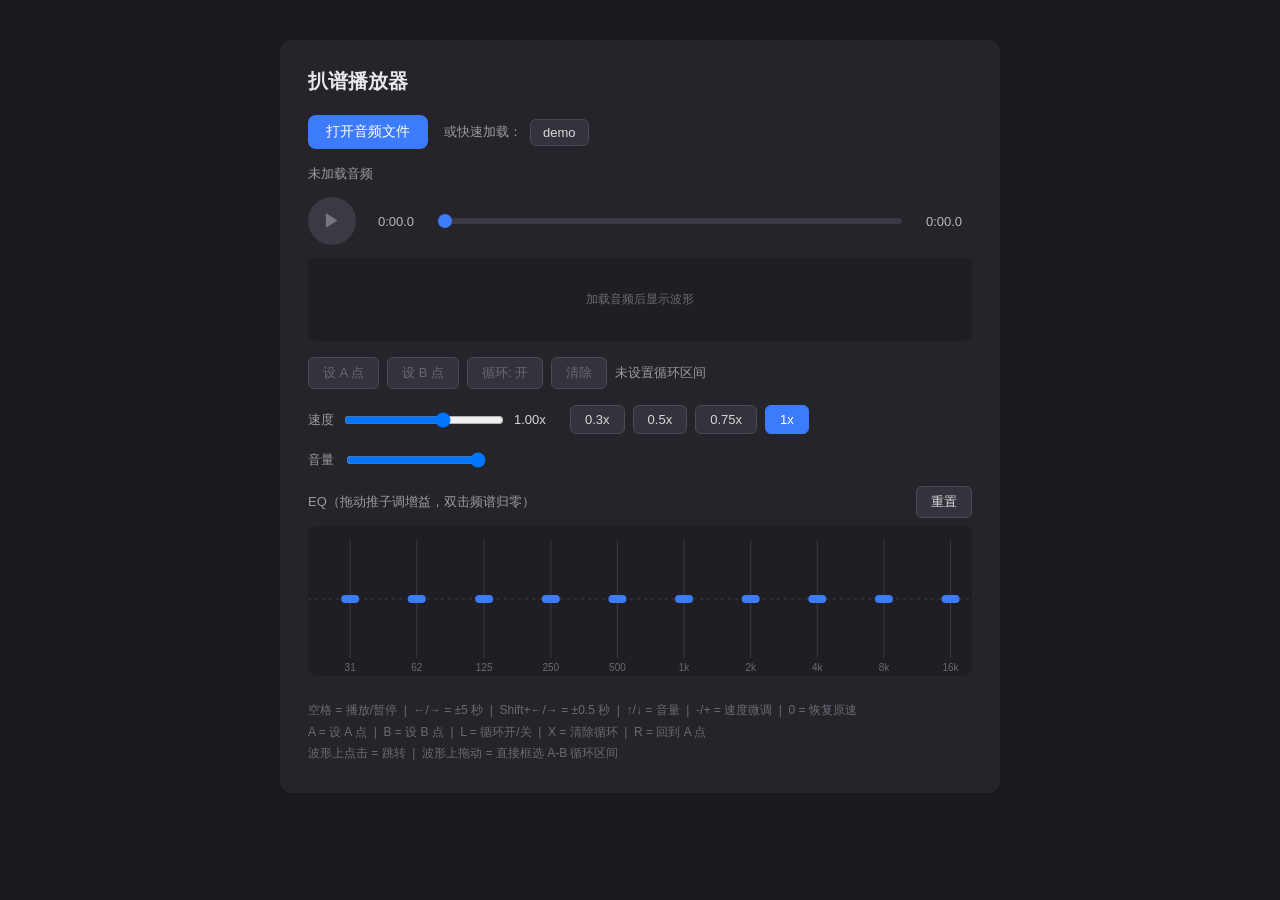
<file: transcribe-player.html>
<!DOCTYPE html>
<html lang="zh-CN">
<head>
<meta charset="UTF-8">
<meta name="viewport" content="width=device-width, initial-scale=1.0">
<title>扒谱播放器</title>
<style>
* { box-sizing: border-box; }

body {
  margin: 0;
  font-family: -apple-system, "PingFang SC", "Helvetica Neue", sans-serif;
  background: #1a1a1e;
  color: #e8e8ea;
  display: flex;
  justify-content: center;
  padding: 40px 16px;
}

.app {
  width: 100%;
  max-width: 720px;
  background: #24242a;
  border-radius: 12px;
  padding: 28px;
}

h1 { font-size: 20px; margin: 0 0 20px; }

.load-row {
  display: flex;
  align-items: center;
  gap: 16px;
  flex-wrap: wrap;
  margin-bottom: 16px;
}

.file-btn {
  background: #3d7bfd;
  color: #fff;
  padding: 8px 18px;
  border-radius: 8px;
  cursor: pointer;
  font-size: 14px;
}
.file-btn:hover { background: #2f66d9; }
.file-btn input { display: none; }

.samples { font-size: 13px; color: #9a9aa2; display: flex; align-items: center; gap: 8px; }
.sample-btn {
  background: #33333b;
  color: #d8d8dc;
  border: 1px solid #4a4a54;
  padding: 5px 12px;
  border-radius: 6px;
  cursor: pointer;
  font-size: 13px;
}
.sample-btn:hover { background: #40404a; }

.track-name {
  font-size: 13px;
  color: #9a9aa2;
  margin-bottom: 14px;
  overflow: hidden;
  text-overflow: ellipsis;
  white-space: nowrap;
}

.transport {
  display: flex;
  align-items: center;
  gap: 12px;
}

.play-btn {
  width: 48px;
  height: 48px;
  border-radius: 50%;
  border: none;
  background: #3d7bfd;
  color: #fff;
  font-size: 18px;
  cursor: pointer;
  flex-shrink: 0;
}
.play-btn:hover { background: #2f66d9; }
.play-btn:disabled { background: #3a3a42; color: #77777f; cursor: default; }

.time {
  font-variant-numeric: tabular-nums;
  font-size: 13px;
  color: #b8b8c0;
  width: 56px;
  text-align: center;
  flex-shrink: 0;
}

.seek-wrap {
  position: relative;
  flex: 1;
  display: flex;
  align-items: center;
}

.loop-region {
  position: absolute;
  height: 6px;
  border-radius: 3px;
  background: rgba(61, 123, 253, 0.45);
  pointer-events: none;
  display: none;
}

.waveform {
  display: block;
  width: 100%;
  height: 84px;
  margin-top: 12px;
  background: #1e1e24;
  border-radius: 8px;
  cursor: crosshair;
}

.seek {
  position: relative;
  width: 100%;
  appearance: none;
  height: 6px;
  border-radius: 3px;
  background: #3a3a42;
  outline: none;
  cursor: pointer;
}
.seek::-webkit-slider-thumb {
  appearance: none;
  width: 14px;
  height: 14px;
  border-radius: 50%;
  background: #3d7bfd;
}

.volume-row {
  display: flex;
  align-items: center;
  gap: 10px;
  margin-top: 16px;
  font-size: 13px;
  color: #9a9aa2;
}
.volume-row input { width: 140px; }

.speed-row {
  display: flex;
  align-items: center;
  gap: 8px;
  margin-top: 16px;
  font-size: 13px;
  color: #9a9aa2;
  flex-wrap: wrap;
}
.speed-row input[type="range"] { width: 160px; }
.speed-value {
  font-variant-numeric: tabular-nums;
  width: 48px;
  color: #d8d8dc;
}

.eq-head {
  display: flex;
  justify-content: space-between;
  align-items: center;
  margin-top: 16px;
  font-size: 13px;
  color: #9a9aa2;
}

.eq-canvas {
  display: block;
  width: 100%;
  height: 150px;
  margin-top: 8px;
  background: #1e1e24;
  border-radius: 8px;
  cursor: ns-resize;
}

.loop-row {
  display: flex;
  align-items: center;
  gap: 8px;
  margin-top: 16px;
  flex-wrap: wrap;
}

.loop-btn {
  background: #33333b;
  color: #d8d8dc;
  border: 1px solid #4a4a54;
  padding: 6px 14px;
  border-radius: 6px;
  cursor: pointer;
  font-size: 13px;
}
.loop-btn:hover:not(:disabled) { background: #40404a; }
.loop-btn:disabled { color: #6a6a72; cursor: default; }
.loop-btn.active {
  background: #3d7bfd;
  border-color: #3d7bfd;
  color: #fff;
}

.loop-status {
  font-size: 13px;
  color: #9a9aa2;
  font-variant-numeric: tabular-nums;
}

.hint {
  margin-top: 24px;
  font-size: 12px;
  color: #6a6a72;
  line-height: 1.8;
}

</style>
</head>
<body>
<div class="app">
  <h1>扒谱播放器</h1>

  <div class="load-row">
    <label class="file-btn">
      打开音频文件
      <input type="file" id="fileInput" accept="audio/*">
    </label>
    <div class="samples">
      <span>或快速加载：</span>
      <button class="sample-btn" data-src="data/Kendrick Lamar - N95 (Official Audio).wav">demo</button>
    </div>
  </div>

  <div id="trackName" class="track-name">未加载音频</div>

  <div class="transport">
    <button id="playBtn" class="play-btn" disabled>▶</button>
    <span id="currentTime" class="time">0:00.0</span>
    <div class="seek-wrap">
      <div id="loopRegion" class="loop-region"></div>
      <input type="range" id="seekBar" class="seek" min="0" max="1000" value="0" disabled>
    </div>
    <span id="duration" class="time">0:00.0</span>
  </div>

  <canvas id="waveform" class="waveform"></canvas>

  <div class="loop-row">
    <button id="setABtn" class="loop-btn" disabled>设 A 点</button>
    <button id="setBBtn" class="loop-btn" disabled>设 B 点</button>
    <button id="loopToggleBtn" class="loop-btn" disabled>循环: 开</button>
    <button id="clearLoopBtn" class="loop-btn" disabled>清除</button>
    <span id="loopStatus" class="loop-status">未设置循环区间</span>
  </div>

  <div class="speed-row">
    <span>速度</span>
    <input type="range" id="speedBar" min="0" max="1000" value="635">
    <span id="speedValue" class="speed-value">1.00x</span>
    <button class="loop-btn speed-preset" data-rate="0.3">0.3x</button>
    <button class="loop-btn speed-preset" data-rate="0.5">0.5x</button>
    <button class="loop-btn speed-preset" data-rate="0.75">0.75x</button>
    <button class="loop-btn speed-preset active" data-rate="1">1x</button>
  </div>

  <div class="volume-row">
    <span>音量</span>
    <input type="range" id="volumeBar" min="0" max="100" value="100">
  </div>

  <div class="eq-head">
    <span>EQ（拖动推子调增益，双击频谱归零）</span>
    <button id="eqResetBtn" class="loop-btn">重置</button>
  </div>
  <canvas id="eqCanvas" class="eq-canvas"></canvas>

  <div class="hint">空格 = 播放/暂停 &nbsp;|&nbsp; ←/→ = ±5 秒 &nbsp;|&nbsp; Shift+←/→ = ±0.5 秒 &nbsp;|&nbsp; ↑/↓ = 音量 &nbsp;|&nbsp; -/+ = 速度微调 &nbsp;|&nbsp; 0 = 恢复原速<br>
  A = 设 A 点 &nbsp;|&nbsp; B = 设 B 点 &nbsp;|&nbsp; L = 循环开/关 &nbsp;|&nbsp; X = 清除循环 &nbsp;|&nbsp; R = 回到 A 点<br>
  波形上点击 = 跳转 &nbsp;|&nbsp; 波形上拖动 = 直接框选 A-B 循环区间</div>
</div>

<audio id="audio" preload="auto"></audio>
<script>
const audio = document.getElementById("audio");
const fileInput = document.getElementById("fileInput");
const playBtn = document.getElementById("playBtn");
const seekBar = document.getElementById("seekBar");
const currentTimeEl = document.getElementById("currentTime");
const durationEl = document.getElementById("duration");
const volumeBar = document.getElementById("volumeBar");
const trackNameEl = document.getElementById("trackName");
const setABtn = document.getElementById("setABtn");
const setBBtn = document.getElementById("setBBtn");
const loopToggleBtn = document.getElementById("loopToggleBtn");
const clearLoopBtn = document.getElementById("clearLoopBtn");
const loopStatusEl = document.getElementById("loopStatus");
const loopRegionEl = document.getElementById("loopRegion");
const speedBar = document.getElementById("speedBar");
const speedValueEl = document.getElementById("speedValue");

audio.preservesPitch = true;

const EQ_BANDS = [31, 62, 125, 250, 500, 1000, 2000, 4000, 8000, 16000];
const EQ_LABELS = ["31", "62", "125", "250", "500", "1k", "2k", "4k", "8k", "16k"];
const EQ_FMIN = 20;
const EQ_FMAX = 20000;
const EQ_TRACK_TOP = 14;
const EQ_LABEL_H = 18;
const eqGains = new Array(EQ_BANDS.length).fill(0);

let audioCtx = null;
let eqFilters = [];
let analyser = null;
let analyserData = null;

function ensureAudioGraph() {
  if (!audioCtx) {
    audioCtx = new (window.AudioContext || window.webkitAudioContext)();
    const srcNode = audioCtx.createMediaElementSource(audio);
    let node = srcNode;
    eqFilters = EQ_BANDS.map((freq) => {
      const filter = audioCtx.createBiquadFilter();
      filter.type = "peaking";
      filter.frequency.value = freq;
      filter.Q.value = 1.41;
      node.connect(filter);
      node = filter;
      return filter;
    });
    analyser = audioCtx.createAnalyser();
    analyser.fftSize = 4096;
    analyser.smoothingTimeConstant = 0.8;
    analyserData = new Uint8Array(analyser.frequencyBinCount);
    node.connect(analyser);
    analyser.connect(audioCtx.destination);
    applyEq();
  }
  if (audioCtx.state === "suspended") audioCtx.resume();
}

function applyEq() {
  eqFilters.forEach((filter, i) => {
    filter.gain.value = eqGains[i];
  });
}

function resetEq() {
  eqGains.fill(0);
  applyEq();
}

document.getElementById("eqResetBtn").addEventListener("click", resetEq);

const eqCanvas = document.getElementById("eqCanvas");
const eqCtx = eqCanvas.getContext("2d");
let eqDragBand = -1;

function eqFreqToX(freq, w) {
  return (Math.log(freq / EQ_FMIN) / Math.log(EQ_FMAX / EQ_FMIN)) * w;
}

function drawEq() {
  const dpr = window.devicePixelRatio || 1;
  const w = eqCanvas.clientWidth;
  const h = eqCanvas.clientHeight;
  if (w === 0) return;
  if (eqCanvas.width !== Math.round(w * dpr)) {
    eqCanvas.width = Math.round(w * dpr);
    eqCanvas.height = Math.round(h * dpr);
  }
  eqCtx.setTransform(dpr, 0, 0, dpr, 0, 0);
  eqCtx.clearRect(0, 0, w, h);

  const trackBottom = h - EQ_LABEL_H;
  const trackSpan = trackBottom - EQ_TRACK_TOP;
  const gainToY = (g) => EQ_TRACK_TOP + ((12 - g) / 24) * trackSpan;
  const zeroY = gainToY(0);

  if (analyser) {
    analyser.getByteFrequencyData(analyserData);
    const binHz = audioCtx.sampleRate / analyser.fftSize;
    eqCtx.fillStyle = "rgba(90, 140, 255, 0.22)";
    for (let x = 0; x < w; x += 2) {
      const f = EQ_FMIN * Math.pow(EQ_FMAX / EQ_FMIN, x / w);
      const bin = Math.min(analyserData.length - 1, Math.round(f / binHz));
      const v = analyserData[bin] / 255;
      const bh = v * (trackBottom - 4);
      if (bh > 0.5) eqCtx.fillRect(x, trackBottom - bh, 2, bh);
    }
  }

  eqCtx.strokeStyle = "#3a3a42";
  eqCtx.setLineDash([3, 4]);
  eqCtx.beginPath();
  eqCtx.moveTo(0, zeroY);
  eqCtx.lineTo(w, zeroY);
  eqCtx.stroke();
  eqCtx.setLineDash([]);

  EQ_BANDS.forEach((freq, i) => {
    const x = eqFreqToX(freq, w);
    const y = gainToY(eqGains[i]);

    eqCtx.strokeStyle = "#3a3a42";
    eqCtx.lineWidth = 1;
    eqCtx.beginPath();
    eqCtx.moveTo(x, EQ_TRACK_TOP);
    eqCtx.lineTo(x, trackBottom);
    eqCtx.stroke();

    if (eqGains[i] !== 0) {
      eqCtx.strokeStyle = "rgba(61, 123, 253, 0.6)";
      eqCtx.lineWidth = 2;
      eqCtx.beginPath();
      eqCtx.moveTo(x, zeroY);
      eqCtx.lineTo(x, y);
      eqCtx.stroke();
    }

    eqCtx.fillStyle = i === eqDragBand ? "#6ea0ff" : "#3d7bfd";
    eqCtx.beginPath();
    eqCtx.roundRect(x - 9, y - 4, 18, 8, 4);
    eqCtx.fill();

    if (eqGains[i] !== 0 || i === eqDragBand) {
      eqCtx.fillStyle = "#9ab8ff";
      eqCtx.font = "10px sans-serif";
      eqCtx.textAlign = "center";
      const label = `${eqGains[i] > 0 ? "+" : ""}${eqGains[i]}`;
      eqCtx.fillText(label, x, y < zeroY ? y - 8 : y + 16);
    }

    eqCtx.fillStyle = "#6a6a72";
    eqCtx.font = "10px sans-serif";
    eqCtx.textAlign = "center";
    eqCtx.fillText(EQ_LABELS[i], x, h - 5);
  });
}

function eqEventPos(e) {
  const rect = eqCanvas.getBoundingClientRect();
  return { x: e.clientX - rect.left, y: e.clientY - rect.top, w: rect.width, h: rect.height };
}

function eqSetGainFromY(band, y, h) {
  const trackBottom = h - EQ_LABEL_H;
  const trackSpan = trackBottom - EQ_TRACK_TOP;
  let g = 12 - ((y - EQ_TRACK_TOP) / trackSpan) * 24;
  g = Math.min(12, Math.max(-12, g));
  eqGains[band] = Math.round(g * 2) / 2;
  applyEq();
}

eqCanvas.addEventListener("mousedown", (e) => {
  const { x, y, w, h } = eqEventPos(e);
  let best = -1;
  let bestDist = 16;
  EQ_BANDS.forEach((freq, i) => {
    const dist = Math.abs(eqFreqToX(freq, w) - x);
    if (dist < bestDist) {
      bestDist = dist;
      best = i;
    }
  });
  if (best >= 0) {
    eqDragBand = best;
    eqSetGainFromY(best, y, h);
  }
});

window.addEventListener("mousemove", (e) => {
  if (eqDragBand < 0) return;
  const { y, h } = eqEventPos(e);
  eqSetGainFromY(eqDragBand, y, h);
});

window.addEventListener("mouseup", () => {
  eqDragBand = -1;
});

eqCanvas.addEventListener("dblclick", resetEq);

let seeking = false;
let objectUrl = null;
let loopA = null;
let loopB = null;
let loopEnabled = true;

function formatTime(sec) {
  if (!isFinite(sec)) return "0:00.0";
  const m = Math.floor(sec / 60);
  const s = sec % 60;
  return `${m}:${s < 10 ? "0" : ""}${s.toFixed(1)}`;
}

function loadSource(src, name) {
  audio.src = src;
  trackNameEl.textContent = name;
  playBtn.disabled = false;
  seekBar.disabled = false;
  setABtn.disabled = false;
  setBBtn.disabled = false;
  clearLoop(false);
  buildWaveform(src);
}

fileInput.addEventListener("change", () => {
  const file = fileInput.files[0];
  if (!file) return;
  if (objectUrl) URL.revokeObjectURL(objectUrl);
  objectUrl = URL.createObjectURL(file);
  loadSource(objectUrl, file.name);
});

document.querySelectorAll(".sample-btn").forEach((btn) => {
  btn.addEventListener("click", () => {
    loadSource(encodeURI(btn.dataset.src), btn.dataset.src.split("/").pop());
  });
});

playBtn.addEventListener("click", togglePlay);

function togglePlay() {
  if (!audio.src) return;
  if (audio.paused) {
    ensureAudioGraph();
    audio.play();
  } else {
    audio.pause();
  }
}

audio.addEventListener("play", () => (playBtn.textContent = "⏸"));
audio.addEventListener("pause", () => (playBtn.textContent = "▶"));

audio.addEventListener("loadedmetadata", () => {
  durationEl.textContent = formatTime(audio.duration);
  updateLoopUI();
});

audio.addEventListener("timeupdate", () => {
  currentTimeEl.textContent = formatTime(audio.currentTime);
  if (!seeking && isFinite(audio.duration)) {
    seekBar.value = (audio.currentTime / audio.duration) * 1000;
  }
});

seekBar.addEventListener("input", () => {
  seeking = true;
  currentTimeEl.textContent = formatTime((seekBar.value / 1000) * audio.duration);
});
seekBar.addEventListener("change", () => {
  audio.currentTime = (seekBar.value / 1000) * audio.duration;
  seeking = false;
});

volumeBar.addEventListener("input", () => {
  setVolume(Number(volumeBar.value));
});

function setVolume(v) {
  v = Math.min(100, Math.max(0, v));
  volumeBar.value = v;
  audio.volume = v / 100;
}

const SPEED_MIN = 0.3;
const SPEED_MAX = 2;

function sliderToRate(v) {
  return SPEED_MIN * Math.pow(SPEED_MAX / SPEED_MIN, v / 1000);
}

function rateToSlider(rate) {
  return Math.round(
    (Math.log(rate / SPEED_MIN) / Math.log(SPEED_MAX / SPEED_MIN)) * 1000
  );
}

function setSpeed(rate) {
  rate = Math.min(SPEED_MAX, Math.max(SPEED_MIN, Math.round(rate * 100) / 100));
  audio.playbackRate = rate;
  speedBar.value = rateToSlider(rate);
  speedValueEl.textContent = `${rate.toFixed(2)}x`;
  document.querySelectorAll(".speed-preset").forEach((btn) => {
    btn.classList.toggle("active", Math.abs(Number(btn.dataset.rate) - rate) < 0.001);
  });
}

speedBar.addEventListener("input", () => {
  setSpeed(sliderToRate(Number(speedBar.value)));
});

document.querySelectorAll(".speed-preset").forEach((btn) => {
  btn.addEventListener("click", () => setSpeed(Number(btn.dataset.rate)));
});

document.addEventListener("keydown", (e) => {
  if (e.target.tagName === "INPUT" && e.target.type === "text") return;
  const step = e.shiftKey ? 0.5 : 5;
  switch (e.code) {
    case "Space":
      e.preventDefault();
      togglePlay();
      break;
    case "ArrowLeft":
      e.preventDefault();
      audio.currentTime = Math.max(0, audio.currentTime - step);
      break;
    case "ArrowRight":
      e.preventDefault();
      audio.currentTime = Math.min(audio.duration || 0, audio.currentTime + step);
      break;
    case "ArrowUp":
      e.preventDefault();
      setVolume(Math.min(100, Number(volumeBar.value) + 5));
      break;
    case "ArrowDown":
      e.preventDefault();
      setVolume(Math.max(0, Number(volumeBar.value) - 5));
      break;
    case "Minus":
      setSpeed(audio.playbackRate / 1.05);
      break;
    case "Equal":
      setSpeed(audio.playbackRate * 1.05);
      break;
    case "Digit0":
      setSpeed(1);
      break;
    case "KeyA":
      setLoopA();
      break;
    case "KeyB":
      setLoopB();
      break;
    case "KeyL":
      toggleLoopEnabled();
      break;
    case "KeyX":
      clearLoop(true);
      break;
    case "KeyR":
      if (loopA !== null) audio.currentTime = loopA;
      break;
  }
});

function loopReady() {
  return loopA !== null && loopB !== null && loopB > loopA;
}

function setLoopA() {
  if (!audio.src) return;
  loopA = audio.currentTime;
  updateLoopUI();
}

function setLoopB() {
  if (!audio.src) return;
  loopB = audio.currentTime;
  updateLoopUI();
}

function toggleLoopEnabled() {
  if (!loopReady()) return;
  loopEnabled = !loopEnabled;
  updateLoopUI();
}

function clearLoop() {
  loopA = null;
  loopB = null;
  loopEnabled = true;
  updateLoopUI();
}

setABtn.addEventListener("click", setLoopA);
setBBtn.addEventListener("click", setLoopB);
loopToggleBtn.addEventListener("click", toggleLoopEnabled);
clearLoopBtn.addEventListener("click", clearLoop);

function updateLoopUI() {
  const ready = loopReady();
  loopToggleBtn.disabled = !ready;
  clearLoopBtn.disabled = loopA === null && loopB === null;
  loopToggleBtn.textContent = `循环: ${loopEnabled && ready ? "开" : "关"}`;
  loopToggleBtn.classList.toggle("active", loopEnabled && ready);

  if (loopA === null && loopB === null) {
    loopStatusEl.textContent = "未设置循环区间";
  } else if (!ready) {
    const aText = loopA !== null ? formatTime(loopA) : "--:--";
    const bText = loopB !== null ? formatTime(loopB) : "--:--";
    loopStatusEl.textContent = `A: ${aText}  B: ${bText}（B 需在 A 之后）`;
  } else {
    loopStatusEl.textContent = `A: ${formatTime(loopA)} → B: ${formatTime(loopB)}（${formatTime(loopB - loopA)}）`;
  }

  if (ready && isFinite(audio.duration) && audio.duration > 0) {
    const left = (loopA / audio.duration) * 100;
    const width = ((loopB - loopA) / audio.duration) * 100;
    loopRegionEl.style.display = "block";
    loopRegionEl.style.left = `${left}%`;
    loopRegionEl.style.width = `${width}%`;
    loopRegionEl.style.background = loopEnabled
      ? "rgba(61, 123, 253, 0.45)"
      : "rgba(120, 120, 130, 0.35)";
  } else {
    loopRegionEl.style.display = "none";
  }
}

function loopTick() {
  if (loopEnabled && loopReady() && !audio.paused && !seeking) {
    if (audio.currentTime >= loopB) {
      audio.currentTime = loopA;
    }
  }
  drawWaveform();
  drawEq();
  requestAnimationFrame(loopTick);
}
requestAnimationFrame(loopTick);

const waveCanvas = document.getElementById("waveform");
const waveCtx = waveCanvas.getContext("2d");
const WAVE_BUCKETS = 2000;
let wavePeaks = null;
let waveLoadingSrc = null;
let waveFailed = false;

async function buildWaveform(src) {
  wavePeaks = null;
  waveLoadingSrc = src;
  waveFailed = false;
  try {
    const buf = await fetch(src).then((r) => r.arrayBuffer());
    const decodeCtx = new (window.AudioContext || window.webkitAudioContext)();
    const decoded = await decodeCtx.decodeAudioData(buf);
    decodeCtx.close();
    if (waveLoadingSrc !== src) return;
    const ch0 = decoded.getChannelData(0);
    const ch1 = decoded.numberOfChannels > 1 ? decoded.getChannelData(1) : null;
    const total = ch0.length;
    const step = Math.floor(total / WAVE_BUCKETS) || 1;
    const peaks = new Float32Array(WAVE_BUCKETS * 2);
    for (let i = 0; i < WAVE_BUCKETS; i++) {
      const start = i * step;
      const end = Math.min(start + step, total);
      let min = 1;
      let max = -1;
      for (let j = start; j < end; j++) {
        const v = ch1 ? (ch0[j] + ch1[j]) / 2 : ch0[j];
        if (v < min) min = v;
        if (v > max) max = v;
      }
      peaks[i * 2] = min;
      peaks[i * 2 + 1] = max;
    }
    wavePeaks = peaks;
  } catch (err) {
    if (waveLoadingSrc === src) {
      wavePeaks = null;
      waveFailed = true;
    }
  }
}

function drawWaveform() {
  const dpr = window.devicePixelRatio || 1;
  const w = waveCanvas.clientWidth;
  const h = waveCanvas.clientHeight;
  if (w === 0) return;
  if (waveCanvas.width !== Math.round(w * dpr)) {
    waveCanvas.width = Math.round(w * dpr);
    waveCanvas.height = Math.round(h * dpr);
  }
  waveCtx.setTransform(dpr, 0, 0, dpr, 0, 0);
  waveCtx.clearRect(0, 0, w, h);

  if (!wavePeaks) {
    waveCtx.fillStyle = "#6a6a72";
    waveCtx.font = "12px sans-serif";
    waveCtx.textAlign = "center";
    const msg = waveFailed
      ? "波形不可用（播放不受影响）"
      : waveLoadingSrc
        ? "波形加载中…"
        : "加载音频后显示波形";
    waveCtx.fillText(msg, w / 2, h / 2 + 4);
    return;
  }

  const mid = h / 2;
  waveCtx.strokeStyle = "#6f6f7c";
  waveCtx.lineWidth = 1;
  waveCtx.beginPath();
  for (let x = 0; x < w; x++) {
    const i = Math.min(
      WAVE_BUCKETS - 1,
      Math.floor((x / w) * WAVE_BUCKETS)
    );
    const min = wavePeaks[i * 2];
    const max = wavePeaks[i * 2 + 1];
    waveCtx.moveTo(x + 0.5, mid + min * (mid - 2));
    waveCtx.lineTo(x + 0.5, mid + max * (mid - 2) + 1);
  }
  waveCtx.stroke();

  if (loopReady() && isFinite(audio.duration) && audio.duration > 0) {
    const ax = (loopA / audio.duration) * w;
    const bx = (loopB / audio.duration) * w;
    waveCtx.fillStyle = loopEnabled
      ? "rgba(61, 123, 253, 0.30)"
      : "rgba(120, 120, 130, 0.20)";
    waveCtx.fillRect(ax, 0, bx - ax, h);
    waveCtx.fillStyle = loopEnabled ? "#3d7bfd" : "#8a8a94";
    waveCtx.fillRect(ax, 0, 2, h);
    waveCtx.fillRect(bx - 2, 0, 2, h);
  }

  if (isFinite(audio.duration) && audio.duration > 0) {
    const px = (audio.currentTime / audio.duration) * w;
    waveCtx.strokeStyle = "#ffffff";
    waveCtx.lineWidth = 1.5;
    waveCtx.beginPath();
    waveCtx.moveTo(px, 0);
    waveCtx.lineTo(px, h);
    waveCtx.stroke();
  }
}

let waveDragTime = null;
let waveDragMoved = false;

function waveTimeAt(e) {
  const rect = waveCanvas.getBoundingClientRect();
  const frac = Math.min(1, Math.max(0, (e.clientX - rect.left) / rect.width));
  return frac * (audio.duration || 0);
}

waveCanvas.addEventListener("mousedown", (e) => {
  if (!isFinite(audio.duration)) return;
  waveDragTime = waveTimeAt(e);
  waveDragMoved = false;
});

window.addEventListener("mousemove", (e) => {
  if (waveDragTime === null) return;
  const t = waveTimeAt(e);
  if (!waveDragMoved && Math.abs(t - waveDragTime) < 0.05) return;
  waveDragMoved = true;
  loopA = Math.min(waveDragTime, t);
  loopB = Math.max(waveDragTime, t);
  loopEnabled = true;
  updateLoopUI();
});

window.addEventListener("mouseup", (e) => {
  if (waveDragTime === null) return;
  if (!waveDragMoved) {
    audio.currentTime = waveTimeAt(e);
  }
  waveDragTime = null;
});

</script>
</body>
</html>
</file>
